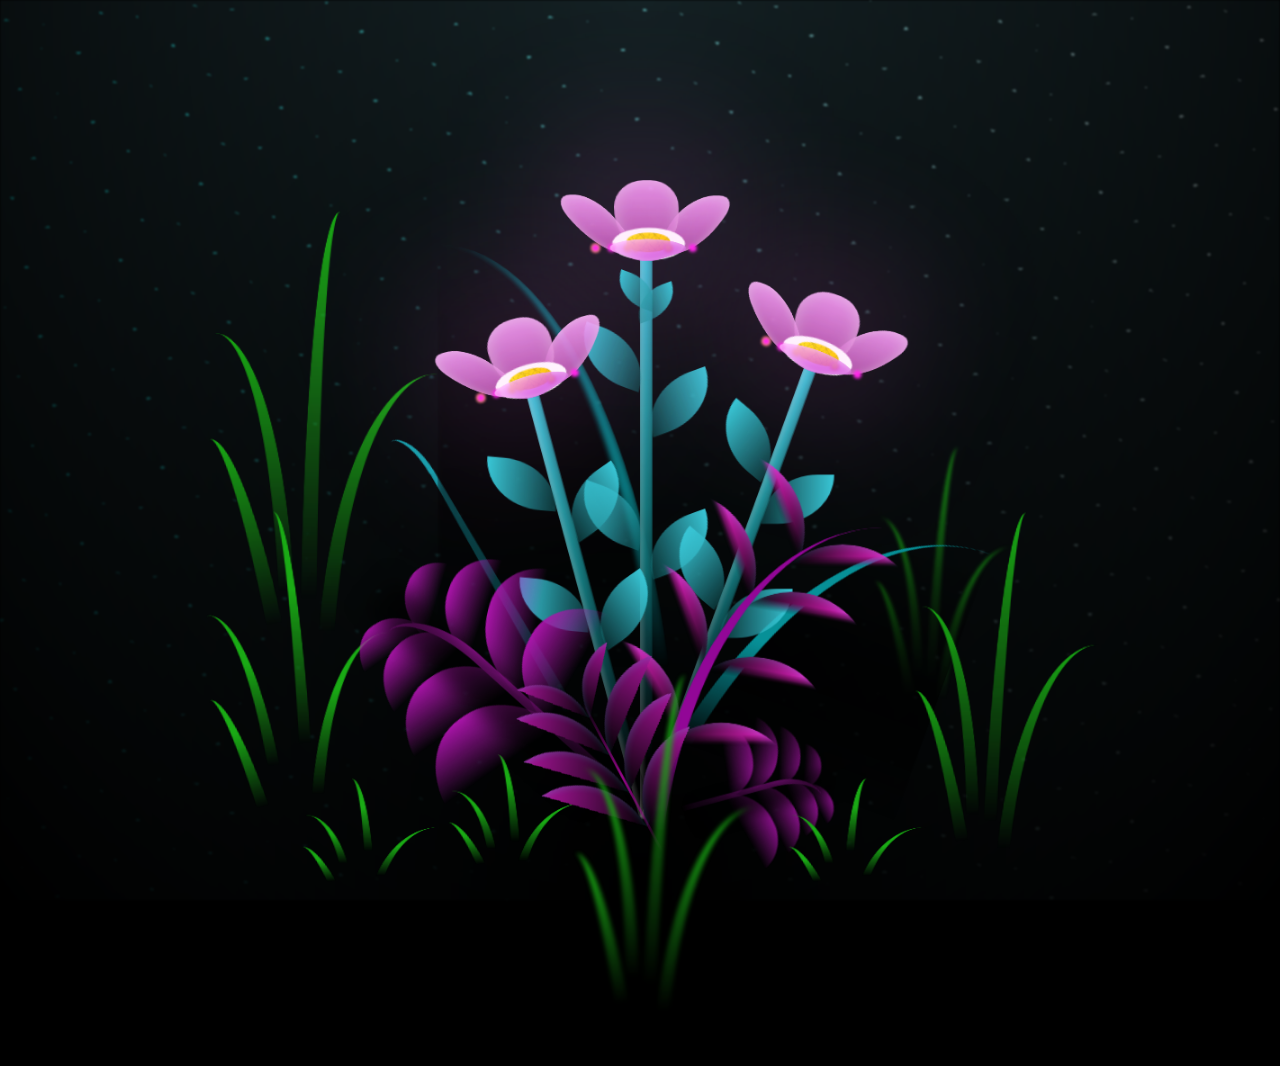
<file: index.html>
<!DOCTYPE html>
<html lang="en">
  <head>
    <meta charset="UTF-8" />
    <meta http-equiv="X-UA-Compatible" content="IE=edge" />
    <meta name="viewport" content="width=device-width, initial-scale=1.0" />
    <link rel="stylesheet" href="style.css" />
    <link rel="icon" href="img/flowers.png" type="image/x-icon" />
    <title>flowers</title>
  </head>
  <body class="container">
    <!-- Pembuat code: https://codepen.io/mdusmanansari/pen/BamepLe -->
    <div class="night"></div>
    <div class="flowers">
      <div class="flower flower--1">
        <div class="flower__leafs flower__leafs--1">
          <div class="flower__leaf flower__leaf--1"></div>
          <div class="flower__leaf flower__leaf--2"></div>
          <div class="flower__leaf flower__leaf--3"></div>
          <div class="flower__leaf flower__leaf--4"></div>
          <div class="flower__white-circle"></div>

          <div class="flower__light flower__light--1"></div>
          <div class="flower__light flower__light--2"></div>
          <div class="flower__light flower__light--3"></div>
          <div class="flower__light flower__light--4"></div>
          <div class="flower__light flower__light--5"></div>
          <div class="flower__light flower__light--6"></div>
          <div class="flower__light flower__light--7"></div>
          <div class="flower__light flower__light--8"></div>
        </div>
        <div class="flower__line">
          <div class="flower__line__leaf flower__line__leaf--1"></div>
          <div class="flower__line__leaf flower__line__leaf--2"></div>
          <div class="flower__line__leaf flower__line__leaf--3"></div>
          <div class="flower__line__leaf flower__line__leaf--4"></div>
          <div class="flower__line__leaf flower__line__leaf--5"></div>
          <div class="flower__line__leaf flower__line__leaf--6"></div>
        </div>
      </div>

      <div class="flower flower--2">
        <div class="flower__leafs flower__leafs--2">
          <div class="flower__leaf flower__leaf--1"></div>
          <div class="flower__leaf flower__leaf--2"></div>
          <div class="flower__leaf flower__leaf--3"></div>
          <div class="flower__leaf flower__leaf--4"></div>
          <div class="flower__white-circle"></div>

          <div class="flower__light flower__light--1"></div>
          <div class="flower__light flower__light--2"></div>
          <div class="flower__light flower__light--3"></div>
          <div class="flower__light flower__light--4"></div>
          <div class="flower__light flower__light--5"></div>
          <div class="flower__light flower__light--6"></div>
          <div class="flower__light flower__light--7"></div>
          <div class="flower__light flower__light--8"></div>
        </div>
        <div class="flower__line">
          <div class="flower__line__leaf flower__line__leaf--1"></div>
          <div class="flower__line__leaf flower__line__leaf--2"></div>
          <div class="flower__line__leaf flower__line__leaf--3"></div>
          <div class="flower__line__leaf flower__line__leaf--4"></div>
        </div>
      </div>

      <div class="flower flower--3">
        <div class="flower__leafs flower__leafs--3">
          <div class="flower__leaf flower__leaf--1"></div>
          <div class="flower__leaf flower__leaf--2"></div>
          <div class="flower__leaf flower__leaf--3"></div>
          <div class="flower__leaf flower__leaf--4"></div>
          <div class="flower__white-circle"></div>

          <div class="flower__light flower__light--1"></div>
          <div class="flower__light flower__light--2"></div>
          <div class="flower__light flower__light--3"></div>
          <div class="flower__light flower__light--4"></div>
          <div class="flower__light flower__light--5"></div>
          <div class="flower__light flower__light--6"></div>
          <div class="flower__light flower__light--7"></div>
          <div class="flower__light flower__light--8"></div>
        </div>
        <div class="flower__line">
          <div class="flower__line__leaf flower__line__leaf--1"></div>
          <div class="flower__line__leaf flower__line__leaf--2"></div>
          <div class="flower__line__leaf flower__line__leaf--3"></div>
          <div class="flower__line__leaf flower__line__leaf--4"></div>
        </div>
      </div>

      <div class="grow-ans" style="--d: 1.2s">
        <div class="flower__g-long">
          <div class="flower__g-long__top"></div>
          <div class="flower__g-long__bottom"></div>
        </div>
      </div>

      <div class="growing-grass">
        <div class="flower__grass flower__grass--1">
          <div class="flower__grass--top"></div>
          <div class="flower__grass--bottom"></div>
          <div class="flower__grass__leaf flower__grass__leaf--1"></div>
          <div class="flower__grass__leaf flower__grass__leaf--2"></div>
          <div class="flower__grass__leaf flower__grass__leaf--3"></div>
          <div class="flower__grass__leaf flower__grass__leaf--4"></div>
          <div class="flower__grass__leaf flower__grass__leaf--5"></div>
          <div class="flower__grass__leaf flower__grass__leaf--6"></div>
          <div class="flower__grass__leaf flower__grass__leaf--7"></div>
          <div class="flower__grass__leaf flower__grass__leaf--8"></div>
          <div class="flower__grass__overlay"></div>
        </div>
      </div>

      <div class="growing-grass">
        <div class="flower__grass flower__grass--2">
          <div class="flower__grass--top"></div>
          <div class="flower__grass--bottom"></div>
          <div class="flower__grass__leaf flower__grass__leaf--1"></div>
          <div class="flower__grass__leaf flower__grass__leaf--2"></div>
          <div class="flower__grass__leaf flower__grass__leaf--3"></div>
          <div class="flower__grass__leaf flower__grass__leaf--4"></div>
          <div class="flower__grass__leaf flower__grass__leaf--5"></div>
          <div class="flower__grass__leaf flower__grass__leaf--6"></div>
          <div class="flower__grass__leaf flower__grass__leaf--7"></div>
          <div class="flower__grass__leaf flower__grass__leaf--8"></div>
          <div class="flower__grass__overlay"></div>
        </div>
      </div>

      <div class="grow-ans" style="--d: 2.4s">
        <div class="flower__g-right flower__g-right--1">
          <div class="leaf"></div>
        </div>
      </div>

      <div class="grow-ans" style="--d: 2.8s">
        <div class="flower__g-right flower__g-right--2">
          <div class="leaf"></div>
        </div>
      </div>

      <div class="grow-ans" style="--d: 2.8s">
        <div class="flower__g-front">
          <div class="flower__g-front__leaf-wrapper flower__g-front__leaf-wrapper--1">
            <div class="flower__g-front__leaf"></div>
          </div>
          <div class="flower__g-front__leaf-wrapper flower__g-front__leaf-wrapper--2">
            <div class="flower__g-front__leaf"></div>
          </div>
          <div class="flower__g-front__leaf-wrapper flower__g-front__leaf-wrapper--3">
            <div class="flower__g-front__leaf"></div>
          </div>
          <div class="flower__g-front__leaf-wrapper flower__g-front__leaf-wrapper--4">
            <div class="flower__g-front__leaf"></div>
          </div>
          <div class="flower__g-front__leaf-wrapper flower__g-front__leaf-wrapper--5">
            <div class="flower__g-front__leaf"></div>
          </div>
          <div class="flower__g-front__leaf-wrapper flower__g-front__leaf-wrapper--6">
            <div class="flower__g-front__leaf"></div>
          </div>
          <div class="flower__g-front__leaf-wrapper flower__g-front__leaf-wrapper--7">
            <div class="flower__g-front__leaf"></div>
          </div>
          <div class="flower__g-front__leaf-wrapper flower__g-front__leaf-wrapper--8">
            <div class="flower__g-front__leaf"></div>
          </div>
          <div class="flower__g-front__line"></div>
        </div>
      </div>

      <div class="grow-ans" style="--d: 3.2s">
        <div class="flower__g-fr">
          <div class="leaf"></div>
          <div class="flower__g-fr__leaf flower__g-fr__leaf--1"></div>
          <div class="flower__g-fr__leaf flower__g-fr__leaf--2"></div>
          <div class="flower__g-fr__leaf flower__g-fr__leaf--3"></div>
          <div class="flower__g-fr__leaf flower__g-fr__leaf--4"></div>
          <div class="flower__g-fr__leaf flower__g-fr__leaf--5"></div>
          <div class="flower__g-fr__leaf flower__g-fr__leaf--6"></div>
          <div class="flower__g-fr__leaf flower__g-fr__leaf--7"></div>
          <div class="flower__g-fr__leaf flower__g-fr__leaf--8"></div>
        </div>
      </div>

      <div class="long-g long-g--0">
        <div class="grow-ans" style="--d: 3s">
          <div class="leaf leaf--0"></div>
        </div>
        <div class="grow-ans" style="--d: 2.2s">
          <div class="leaf leaf--1"></div>
        </div>
        <div class="grow-ans" style="--d: 3.4s">
          <div class="leaf leaf--2"></div>
        </div>
        <div class="grow-ans" style="--d: 3.6s">
          <div class="leaf leaf--3"></div>
        </div>
      </div>

      <div class="long-g long-g--1">
        <div class="grow-ans" style="--d: 3.6s">
          <div class="leaf leaf--0"></div>
        </div>
        <div class="grow-ans" style="--d: 3.8s">
          <div class="leaf leaf--1"></div>
        </div>
        <div class="grow-ans" style="--d: 4s">
          <div class="leaf leaf--2"></div>
        </div>
        <div class="grow-ans" style="--d: 4.2s">
          <div class="leaf leaf--3"></div>
        </div>
      </div>

      <div class="long-g long-g--2">
        <div class="grow-ans" style="--d: 4s">
          <div class="leaf leaf--0"></div>
        </div>
        <div class="grow-ans" style="--d: 4.2s">
          <div class="leaf leaf--1"></div>
        </div>
        <div class="grow-ans" style="--d: 4.4s">
          <div class="leaf leaf--2"></div>
        </div>
        <div class="grow-ans" style="--d: 4.6s">
          <div class="leaf leaf--3"></div>
        </div>
      </div>

      <div class="long-g long-g--3">
        <div class="grow-ans" style="--d: 4s">
          <div class="leaf leaf--0"></div>
        </div>
        <div class="grow-ans" style="--d: 4.2s">
          <div class="leaf leaf--1"></div>
        </div>
        <div class="grow-ans" style="--d: 3s">
          <div class="leaf leaf--2"></div>
        </div>
        <div class="grow-ans" style="--d: 3.6s">
          <div class="leaf leaf--3"></div>
        </div>
      </div>

      <div class="long-g long-g--4">
        <div class="grow-ans" style="--d: 4s">
          <div class="leaf leaf--0"></div>
        </div>
        <div class="grow-ans" style="--d: 4.2s">
          <div class="leaf leaf--1"></div>
        </div>
        <div class="grow-ans" style="--d: 3s">
          <div class="leaf leaf--2"></div>
        </div>
        <div class="grow-ans" style="--d: 3.6s">
          <div class="leaf leaf--3"></div>
        </div>
      </div>

      <div class="long-g long-g--5">
        <div class="grow-ans" style="--d: 4s">
          <div class="leaf leaf--0"></div>
        </div>
        <div class="grow-ans" style="--d: 4.2s">
          <div class="leaf leaf--1"></div>
        </div>
        <div class="grow-ans" style="--d: 3s">
          <div class="leaf leaf--2"></div>
        </div>
        <div class="grow-ans" style="--d: 3.6s">
          <div class="leaf leaf--3"></div>
        </div>
      </div>

      <div class="long-g long-g--6">
        <div class="grow-ans" style="--d: 4.2s">
          <div class="leaf leaf--0"></div>
        </div>
        <div class="grow-ans" style="--d: 4.4s">
          <div class="leaf leaf--1"></div>
        </div>
        <div class="grow-ans" style="--d: 4.6s">
          <div class="leaf leaf--2"></div>
        </div>
        <div class="grow-ans" style="--d: 4.8s">
          <div class="leaf leaf--3"></div>
        </div>
      </div>

      <div class="long-g long-g--7">
        <div class="grow-ans" style="--d: 3s">
          <div class="leaf leaf--0"></div>
        </div>
        <div class="grow-ans" style="--d: 3.2s">
          <div class="leaf leaf--1"></div>
        </div>
        <div class="grow-ans" style="--d: 3.5s">
          <div class="leaf leaf--2"></div>
        </div>
        <div class="grow-ans" style="--d: 3.6s">
          <div class="leaf leaf--3"></div>
        </div>
      </div>
    </div>
    <script src="script.js"></script>
  </body>
</html>
</file>
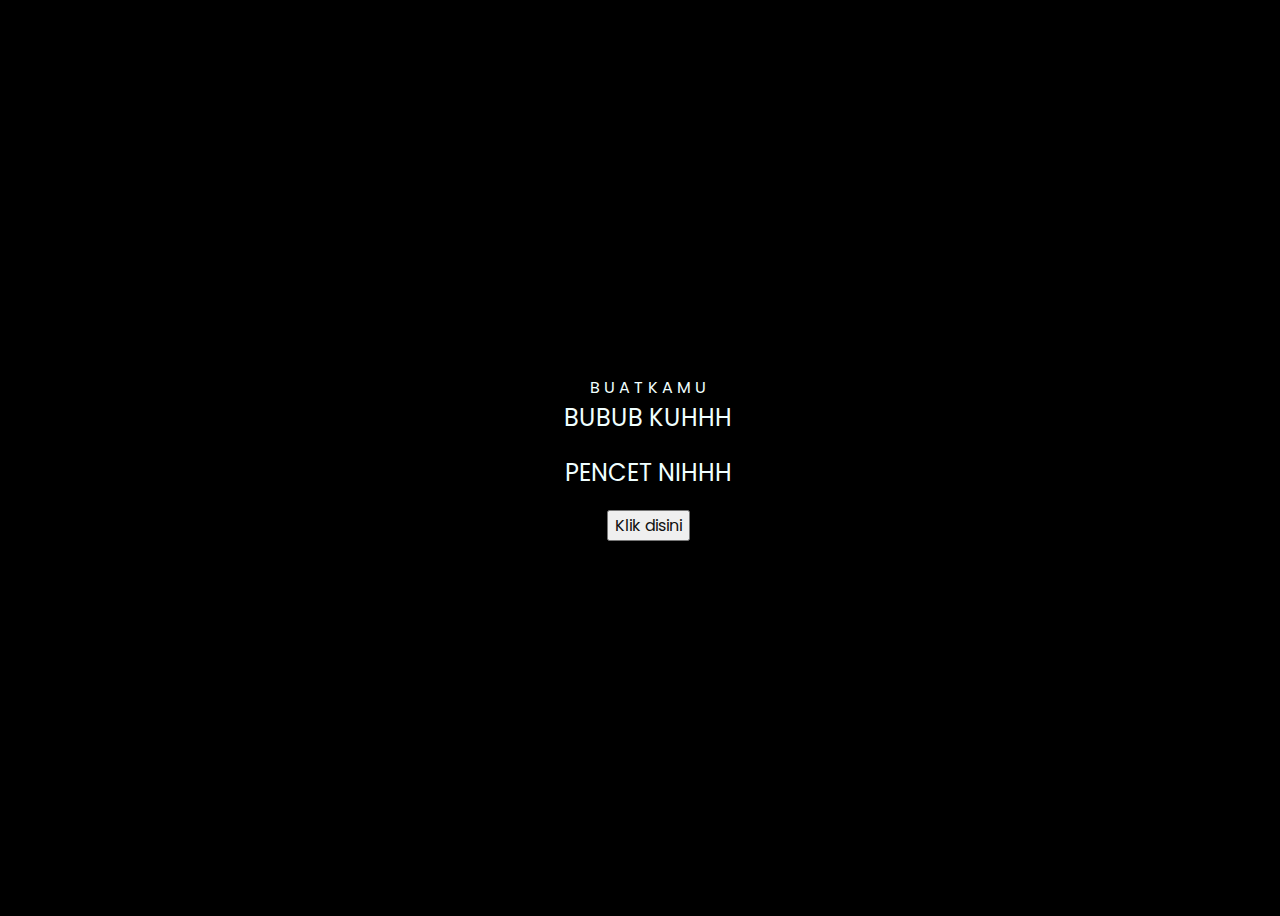
<file: awal.html>
<!DOCTYPE html>
<html lang="en">
  <head>
    <meta charset="UTF-8" />
    <meta http-equiv="X-UA-Compatible" content="IE=edge" />
    <meta name="viewport" content="width=device-width, initial-scale=1.0" />
    <link rel="stylesheet" href="dua.css" />
    <link rel="icon" href="img/flowers.png" type="image/x-icon" />
    <title>Flowers</title>
  </head>
  <body>
    <div class="greetings">
      <!-- silahkan menambah kata sesuai keinginan dengan <span>text...</span -->
      <span>B</span>
      <span>U</span>
      <span>A</span>
      <span>T</span>
      <span>K</span>
      <span>A</span>
      <span>M</span>
      <span>U</span>
    </div>
    <div class="description">
      <span>BUBUB KUHHH</span>
    </div>
    <div class="description">
      <span>PENCET NIHHH</span>
    </div>
    <div class="button">
      <button>
        <a href="index.html">Klik disini</a>
      </button>
    </div>
  </body>
</html>
</file>
<file: style.css>
*,
*::after,
*::before {
  padding: 0;
  margin: 0;
  box-sizing: border-box;
}

:root {
  --dark-color: #000;
}

body {
  display: flex;
  align-items: flex-end;
  justify-content: center;
  min-height: 100vh;
  background-color: var(--dark-color);
  overflow: hidden;
  perspective: 1000px;
}

.night {
  position: fixed;
  left: 50%;
  top: 0;
  transform: translateX(-50%);
  width: 100%;
  height: 100%;
  filter: blur(0.1vmin);
  background-image: radial-gradient(ellipse at top, transparent 0%, var(--dark-color)), radial-gradient(ellipse at bottom, var(--dark-color), rgba(145, 233, 255, 0.2)),
    repeating-linear-gradient(220deg, rgb(0, 0, 0) 0px, rgb(0, 0, 0) 19px, transparent 19px, transparent 22px), repeating-linear-gradient(189deg, rgb(0, 0, 0) 0px, rgb(0, 0, 0) 19px, transparent 19px, transparent 22px),
    repeating-linear-gradient(148deg, rgb(0, 0, 0) 0px, rgb(0, 0, 0) 19px, transparent 19px, transparent 22px), linear-gradient(90deg, rgb(0, 255, 250), rgb(240, 240, 240));
}

.flowers {
  position: relative;
  transform: scale(0.9);
}

.flower {
  position: absolute;
  bottom: 10vmin;
  transform-origin: bottom center;
  z-index: 10;
  --fl-speed: 0.8s;
}
.flower--1 {
  -webkit-animation: moving-flower-1 4s linear infinite;
  animation: moving-flower-1 4s linear infinite;
}
.flower--1 .flower__line {
  height: 70vmin;
  -webkit-animation-delay: 0.3s;
  animation-delay: 0.3s;
}
.flower--1 .flower__line__leaf--1 {
  -webkit-animation: blooming-leaf-right var(--fl-speed) 1.6s backwards;
  animation: blooming-leaf-right var(--fl-speed) 1.6s backwards;
}
.flower--1 .flower__line__leaf--2 {
  -webkit-animation: blooming-leaf-right var(--fl-speed) 1.4s backwards;
  animation: blooming-leaf-right var(--fl-speed) 1.4s backwards;
}
.flower--1 .flower__line__leaf--3 {
  -webkit-animation: blooming-leaf-left var(--fl-speed) 1.2s backwards;
  animation: blooming-leaf-left var(--fl-speed) 1.2s backwards;
}
.flower--1 .flower__line__leaf--4 {
  -webkit-animation: blooming-leaf-left var(--fl-speed) 1s backwards;
  animation: blooming-leaf-left var(--fl-speed) 1s backwards;
}
.flower--1 .flower__line__leaf--5 {
  -webkit-animation: blooming-leaf-right var(--fl-speed) 1.8s backwards;
  animation: blooming-leaf-right var(--fl-speed) 1.8s backwards;
}
.flower--1 .flower__line__leaf--6 {
  -webkit-animation: blooming-leaf-left var(--fl-speed) 2s backwards;
  animation: blooming-leaf-left var(--fl-speed) 2s backwards;
}
.flower--2 {
  left: 50%;
  transform: rotate(20deg);
  -webkit-animation: moving-flower-2 4s linear infinite;
  animation: moving-flower-2 4s linear infinite;
}
.flower--2 .flower__line {
  height: 60vmin;
  -webkit-animation-delay: 0.6s;
  animation-delay: 0.6s;
}
.flower--2 .flower__line__leaf--1 {
  -webkit-animation: blooming-leaf-right var(--fl-speed) 1.9s backwards;
  animation: blooming-leaf-right var(--fl-speed) 1.9s backwards;
}
.flower--2 .flower__line__leaf--2 {
  -webkit-animation: blooming-leaf-right var(--fl-speed) 1.7s backwards;
  animation: blooming-leaf-right var(--fl-speed) 1.7s backwards;
}
.flower--2 .flower__line__leaf--3 {
  -webkit-animation: blooming-leaf-left var(--fl-speed) 1.5s backwards;
  animation: blooming-leaf-left var(--fl-speed) 1.5s backwards;
}
.flower--2 .flower__line__leaf--4 {
  -webkit-animation: blooming-leaf-left var(--fl-speed) 1.3s backwards;
  animation: blooming-leaf-left var(--fl-speed) 1.3s backwards;
}
.flower--3 {
  left: 50%;
  transform: rotate(-15deg);
  -webkit-animation: moving-flower-3 4s linear infinite;
  animation: moving-flower-3 4s linear infinite;
}
.flower--3 .flower__line {
  -webkit-animation-delay: 0.9s;
  animation-delay: 0.9s;
}
.flower--3 .flower__line__leaf--1 {
  -webkit-animation: blooming-leaf-right var(--fl-speed) 2.5s backwards;
  animation: blooming-leaf-right var(--fl-speed) 2.5s backwards;
}
.flower--3 .flower__line__leaf--2 {
  -webkit-animation: blooming-leaf-right var(--fl-speed) 2.3s backwards;
  animation: blooming-leaf-right var(--fl-speed) 2.3s backwards;
}
.flower--3 .flower__line__leaf--3 {
  -webkit-animation: blooming-leaf-left var(--fl-speed) 2.1s backwards;
  animation: blooming-leaf-left var(--fl-speed) 2.1s backwards;
}
.flower--3 .flower__line__leaf--4 {
  -webkit-animation: blooming-leaf-left var(--fl-speed) 1.9s backwards;
  animation: blooming-leaf-left var(--fl-speed) 1.9s backwards;
}
.flower__leafs {
  position: relative;
  -webkit-animation: blooming-flower 2s backwards;
  animation: blooming-flower 2s backwards;
}
.flower__leafs--1 {
  -webkit-animation-delay: 1.1s;
  animation-delay: 1.1s;
}
.flower__leafs--2 {
  -webkit-animation-delay: 1.4s;
  animation-delay: 1.4s;
}
.flower__leafs--3 {
  -webkit-animation-delay: 1.7s;
  animation-delay: 1.7s;
}
.flower__leafs::after {
  content: '';
  position: absolute;
  left: 0;
  top: 0;
  transform: translate(-50%, -100%);
  width: 8vmin;
  height: 8vmin;
  background-color: #ff6bee;
  filter: blur(10vmin);
}
.flower__leaf {
  position: absolute;
  bottom: 0;
  left: 50%;
  width: 8vmin;
  height: 11vmin;
  border-radius: 51% 49% 47% 53%/44% 45% 55% 69%;
  background-color: #ffa7f3;
  background-image: linear-gradient(to top, #b854ae, #ffa7ff);
  transform-origin: bottom center;
  opacity: 0.9;
  box-shadow: inset 0 0 2vmin rgba(255, 255, 255, 0.5);
}
.flower__leaf--1 {
  transform: translate(-10%, 1%) rotateY(40deg) rotateX(-50deg);
}
.flower__leaf--2 {
  transform: translate(-50%, -4%) rotateX(40deg);
}
.flower__leaf--3 {
  transform: translate(-90%, 0%) rotateY(45deg) rotateX(50deg);
}
.flower__leaf--4 {
  width: 8vmin;
  height: 8vmin;
  transform-origin: bottom left;
  border-radius: 4vmin 10vmin 4vmin 4vmin;
  transform: translate(0%, 18%) rotateX(70deg) rotate(-43deg);
  background-image: linear-gradient(to top, #cb39d6, #ffa7fc);
  z-index: 1;
  opacity: 0.8;
}
.flower__white-circle {
  position: absolute;
  left: -3.5vmin;
  top: -3vmin;
  width: 9vmin;
  height: 4vmin;
  border-radius: 50%;
  background-color: #fff;
}
.flower__white-circle::after {
  content: '';
  position: absolute;
  left: 50%;
  top: 45%;
  transform: translate(-50%, -50%);
  width: 60%;
  height: 60%;
  border-radius: inherit;
  background-image: repeating-linear-gradient(135deg, rgba(0, 0, 0, 0.03) 0px, rgba(0, 0, 0, 0.03) 1px, transparent 1px, transparent 12px),
    repeating-linear-gradient(45deg, rgba(0, 0, 0, 0.03) 0px, rgba(0, 0, 0, 0.03) 1px, transparent 1px, transparent 12px),
    repeating-linear-gradient(67.5deg, rgba(0, 0, 0, 0.03) 0px, rgba(0, 0, 0, 0.03) 1px, transparent 1px, transparent 12px),
    repeating-linear-gradient(135deg, rgba(0, 0, 0, 0.03) 0px, rgba(0, 0, 0, 0.03) 1px, transparent 1px, transparent 12px),
    repeating-linear-gradient(45deg, rgba(0, 0, 0, 0.03) 0px, rgba(0, 0, 0, 0.03) 1px, transparent 1px, transparent 12px),
    repeating-linear-gradient(112.5deg, rgba(0, 0, 0, 0.03) 0px, rgba(0, 0, 0, 0.03) 1px, transparent 1px, transparent 12px),
    repeating-linear-gradient(112.5deg, rgba(0, 0, 0, 0.03) 0px, rgba(0, 0, 0, 0.03) 1px, transparent 1px, transparent 12px),
    repeating-linear-gradient(45deg, rgba(0, 0, 0, 0.03) 0px, rgba(0, 0, 0, 0.03) 1px, transparent 1px, transparent 12px),
    repeating-linear-gradient(22.5deg, rgba(0, 0, 0, 0.03) 0px, rgba(0, 0, 0, 0.03) 1px, transparent 1px, transparent 12px),
    repeating-linear-gradient(45deg, rgba(0, 0, 0, 0.03) 0px, rgba(0, 0, 0, 0.03) 1px, transparent 1px, transparent 12px),
    repeating-linear-gradient(22.5deg, rgba(0, 0, 0, 0.03) 0px, rgba(0, 0, 0, 0.03) 1px, transparent 1px, transparent 12px),
    repeating-linear-gradient(135deg, rgba(0, 0, 0, 0.03) 0px, rgba(0, 0, 0, 0.03) 1px, transparent 1px, transparent 12px),
    repeating-linear-gradient(157.5deg, rgba(0, 0, 0, 0.03) 0px, rgba(0, 0, 0, 0.03) 1px, transparent 1px, transparent 12px),
    repeating-linear-gradient(67.5deg, rgba(0, 0, 0, 0.03) 0px, rgba(0, 0, 0, 0.03) 1px, transparent 1px, transparent 12px),
    repeating-linear-gradient(67.5deg, rgba(0, 0, 0, 0.03) 0px, rgba(0, 0, 0, 0.03) 1px, transparent 1px, transparent 12px), linear-gradient(90deg, rgb(255, 235, 18), rgb(255, 206, 0));
}
.flower__line {
  height: 55vmin;
  width: 1.5vmin;
  background-image: linear-gradient(to left, rgba(0, 0, 0, 0.2), transparent, rgba(255, 255, 255, 0.2)), linear-gradient(to top, transparent 10%, #14757a, #39c6d6);
  box-shadow: inset 0 0 2px rgba(0, 0, 0, 0.5);
  -webkit-animation: grow-flower-tree 4s backwards;
  animation: grow-flower-tree 4s backwards;
}
.flower__line__leaf {
  --w: 7vmin;
  --h: calc(var(--w) + 2vmin);
  position: absolute;
  top: 20%;
  left: 90%;
  width: var(--w);
  height: var(--h);
  border-top-right-radius: var(--h);
  border-bottom-left-radius: var(--h);
  background-image: linear-gradient(to top, rgba(20, 117, 122, 0.4), #39c6d6);
}
.flower__line__leaf--1 {
  transform: rotate(70deg) rotateY(30deg);
}
.flower__line__leaf--2 {
  top: 45%;
  transform: rotate(70deg) rotateY(30deg);
}
.flower__line__leaf--3,
.flower__line__leaf--4,
.flower__line__leaf--6 {
  border-top-right-radius: 0;
  border-bottom-left-radius: 0;
  border-top-left-radius: var(--h);
  border-bottom-right-radius: var(--h);
  left: -460%;
  top: 12%;
  transform: rotate(-70deg) rotateY(30deg);
}
.flower__line__leaf--4 {
  top: 40%;
}
.flower__line__leaf--5 {
  top: 0;
  transform-origin: left;
  transform: rotate(70deg) rotateY(30deg) scale(0.6);
}
.flower__line__leaf--6 {
  top: -2%;
  left: -450%;
  transform-origin: right;
  transform: rotate(-70deg) rotateY(30deg) scale(0.6);
}
.flower__light {
  position: absolute;
  bottom: 0vmin;
  width: 1vmin;
  height: 1vmin;
  background-color: rgb(255, 251, 0);
  border-radius: 50%;
  filter: blur(0.2vmin);
  -webkit-animation: light-ans 4s linear infinite backwards;
  animation: light-ans 4s linear infinite backwards;
}
.flower__light:nth-child(odd) {
  background-color: #ff23e9;
}
.flower__light--1 {
  left: -2vmin;
  -webkit-animation-delay: 1s;
  animation-delay: 1s;
}
.flower__light--2 {
  left: 3vmin;
  -webkit-animation-delay: 0.5s;
  animation-delay: 0.5s;
}
.flower__light--3 {
  left: -6vmin;
  -webkit-animation-delay: 0.3s;
  animation-delay: 0.3s;
}
.flower__light--4 {
  left: 6vmin;
  -webkit-animation-delay: 0.9s;
  animation-delay: 0.9s;
}
.flower__light--5 {
  left: -1vmin;
  -webkit-animation-delay: 1.5s;
  animation-delay: 1.5s;
}
.flower__light--6 {
  left: -4vmin;
  -webkit-animation-delay: 3s;
  animation-delay: 3s;
}
.flower__light--7 {
  left: 3vmin;
  -webkit-animation-delay: 2s;
  animation-delay: 2s;
}
.flower__light--8 {
  left: -6vmin;
  -webkit-animation-delay: 3.5s;
  animation-delay: 3.5s;
}
.flower__grass {
  --c: #aa15aa;
  --line-w: 1.5vmin;
  position: absolute;
  bottom: 12vmin;
  left: -7vmin;
  display: flex;
  flex-direction: column;
  align-items: flex-end;
  z-index: 20;
  transform-origin: bottom center;
  transform: rotate(-48deg) rotateY(40deg);
}
.flower__grass--1 {
  -webkit-animation: moving-grass 2s linear infinite;
  animation: moving-grass 2s linear infinite;
}
.flower__grass--2 {
  left: 2vmin;
  bottom: 10vmin;
  transform: scale(0.5) rotate(75deg) rotateX(10deg) rotateY(-200deg);
  opacity: 0.8;
  z-index: 0;
  -webkit-animation: moving-grass--2 1.5s linear infinite;
  animation: moving-grass--2 1.5s linear infinite;
}
.flower__grass--top {
  width: 7vmin;
  height: 10vmin;
  border-top-right-radius: 100%;
  border-right: var(--line-w) solid var(--c);
  transform-origin: bottom center;
  transform: rotate(-2deg);
}
.flower__grass--bottom {
  margin-top: -2px;
  width: var(--line-w);
  height: 25vmin;
  background-image: linear-gradient(to top, transparent, var(--c));
}
.flower__grass__leaf {
  --size: 10vmin;
  position: absolute;
  width: calc(var(--size) * 2.1);
  height: var(--size);
  border-top-left-radius: var(--size);
  border-top-right-radius: var(--size);
  background-image: linear-gradient(to top, transparent, transparent 30%, var(--c));
  z-index: 100;
}
.flower__grass__leaf--1 {
  top: -6%;
  left: 30%;
  --size: 6vmin;
  transform: rotate(-20deg);
  -webkit-animation: growing-grass-ans--1 2s 2.6s backwards;
  animation: growing-grass-ans--1 2s 2.6s backwards;
}
@-webkit-keyframes growing-grass-ans--1 {
  0% {
    transform-origin: bottom left;
    transform: rotate(-20deg) scale(0);
  }
}
@keyframes growing-grass-ans--1 {
  0% {
    transform-origin: bottom left;
    transform: rotate(-20deg) scale(0);
  }
}
.flower__grass__leaf--2 {
  top: -5%;
  left: -110%;
  --size: 6vmin;
  transform: rotate(10deg);
  -webkit-animation: growing-grass-ans--2 2s 2.4s linear backwards;
  animation: growing-grass-ans--2 2s 2.4s linear backwards;
}
@-webkit-keyframes growing-grass-ans--2 {
  0% {
    transform-origin: bottom right;
    transform: rotate(10deg) scale(0);
  }
}
@keyframes growing-grass-ans--2 {
  0% {
    transform-origin: bottom right;
    transform: rotate(10deg) scale(0);
  }
}
.flower__grass__leaf--3 {
  top: 5%;
  left: 60%;
  --size: 8vmin;
  transform: rotate(-18deg) rotateX(-20deg);
  -webkit-animation: growing-grass-ans--3 2s 2.2s linear backwards;
  animation: growing-grass-ans--3 2s 2.2s linear backwards;
}
@-webkit-keyframes growing-grass-ans--3 {
  0% {
    transform-origin: bottom left;
    transform: rotate(-18deg) rotateX(-20deg) scale(0);
  }
}
@keyframes growing-grass-ans--3 {
  0% {
    transform-origin: bottom left;
    transform: rotate(-18deg) rotateX(-20deg) scale(0);
  }
}
.flower__grass__leaf--4 {
  top: 6%;
  left: -135%;
  --size: 8vmin;
  transform: rotate(2deg);
  -webkit-animation: growing-grass-ans--4 2s 2s linear backwards;
  animation: growing-grass-ans--4 2s 2s linear backwards;
}
@-webkit-keyframes growing-grass-ans--4 {
  0% {
    transform-origin: bottom right;
    transform: rotate(2deg) scale(0);
  }
}
@keyframes growing-grass-ans--4 {
  0% {
    transform-origin: bottom right;
    transform: rotate(2deg) scale(0);
  }
}
.flower__grass__leaf--5 {
  top: 20%;
  left: 60%;
  --size: 10vmin;
  transform: rotate(-24deg) rotateX(-20deg);
  -webkit-animation: growing-grass-ans--5 2s 1.8s linear backwards;
  animation: growing-grass-ans--5 2s 1.8s linear backwards;
}
@-webkit-keyframes growing-grass-ans--5 {
  0% {
    transform-origin: bottom left;
    transform: rotate(-24deg) rotateX(-20deg) scale(0);
  }
}
@keyframes growing-grass-ans--5 {
  0% {
    transform-origin: bottom left;
    transform: rotate(-24deg) rotateX(-20deg) scale(0);
  }
}
.flower__grass__leaf--6 {
  top: 22%;
  left: -180%;
  --size: 10vmin;
  transform: rotate(10deg);
  -webkit-animation: growing-grass-ans--6 2s 1.6s linear backwards;
  animation: growing-grass-ans--6 2s 1.6s linear backwards;
}
@-webkit-keyframes growing-grass-ans--6 {
  0% {
    transform-origin: bottom right;
    transform: rotate(10deg) scale(0);
  }
}
@keyframes growing-grass-ans--6 {
  0% {
    transform-origin: bottom right;
    transform: rotate(10deg) scale(0);
  }
}
.flower__grass__leaf--7 {
  top: 39%;
  left: 70%;
  --size: 10vmin;
  transform: rotate(-10deg);
  -webkit-animation: growing-grass-ans--7 2s 1.4s linear backwards;
  animation: growing-grass-ans--7 2s 1.4s linear backwards;
}
@-webkit-keyframes growing-grass-ans--7 {
  0% {
    transform-origin: bottom left;
    transform: rotate(-10deg) scale(0);
  }
}
@keyframes growing-grass-ans--7 {
  0% {
    transform-origin: bottom left;
    transform: rotate(-10deg) scale(0);
  }
}
.flower__grass__leaf--8 {
  top: 40%;
  left: -215%;
  --size: 11vmin;
  transform: rotate(10deg);
  -webkit-animation: growing-grass-ans--8 2s 1.2s linear backwards;
  animation: growing-grass-ans--8 2s 1.2s linear backwards;
}
@-webkit-keyframes growing-grass-ans--8 {
  0% {
    transform-origin: bottom right;
    transform: rotate(10deg) scale(0);
  }
}
@keyframes growing-grass-ans--8 {
  0% {
    transform-origin: bottom right;
    transform: rotate(10deg) scale(0);
  }
}
.flower__grass__overlay {
  position: absolute;
  top: -10%;
  right: 0%;
  width: 100%;
  height: 100%;
  background-color: rgba(0, 0, 0, 0.6);
  filter: blur(1.5vmin);
  z-index: 100;
}
.flower__g-long {
  --w: 2vmin;
  --h: 6vmin;
  --c: #159faa;
  position: absolute;
  bottom: 10vmin;
  left: -3vmin;
  transform-origin: bottom center;
  transform: rotate(-30deg) rotateY(-20deg);
  display: flex;
  flex-direction: column;
  align-items: flex-end;
  -webkit-animation: flower-g-long-ans 3s linear infinite;
  animation: flower-g-long-ans 3s linear infinite;
}
@-webkit-keyframes flower-g-long-ans {
  0%,
  100% {
    transform: rotate(-30deg) rotateY(-20deg);
  }
  50% {
    transform: rotate(-32deg) rotateY(-20deg);
  }
}
@keyframes flower-g-long-ans {
  0%,
  100% {
    transform: rotate(-30deg) rotateY(-20deg);
  }
  50% {
    transform: rotate(-32deg) rotateY(-20deg);
  }
}
.flower__g-long__top {
  top: calc(var(--h) * -1);
  width: calc(var(--w) + 1vmin);
  height: var(--h);
  border-top-right-radius: 100%;
  border-right: 0.7vmin solid var(--c);
  transform: translate(-0.7vmin, 1vmin);
}
.flower__g-long__bottom {
  width: var(--w);
  height: 50vmin;
  transform-origin: bottom center;
  background-image: linear-gradient(to top, transparent 30%, var(--c));
  box-shadow: inset 0 0 2px rgba(0, 0, 0, 0.5);
  -webkit-clip-path: polygon(35% 0, 65% 1%, 100% 100%, 0% 100%);
  clip-path: polygon(35% 0, 65% 1%, 100% 100%, 0% 100%);
}
.flower__g-right {
  position: absolute;
  bottom: 6vmin;
  left: -2vmin;
  transform-origin: bottom left;
  transform: rotate(20deg);
}
.flower__g-right .leaf {
  width: 30vmin;
  height: 50vmin;
  border-top-left-radius: 100%;
  border-left: 2vmin solid #079097;
  background-image: linear-gradient(to bottom, transparent, var(--dark-color) 60%);
  -webkit-mask-image: linear-gradient(to top, transparent 30%, #079097 60%);
}
.flower__g-right--1 {
  -webkit-animation: flower-g-right-ans 2.5s linear infinite;
  animation: flower-g-right-ans 2.5s linear infinite;
}
.flower__g-right--2 {
  left: 5vmin;
  transform: rotateY(-180deg);
  -webkit-animation: flower-g-right-ans--2 3s linear infinite;
  animation: flower-g-right-ans--2 3s linear infinite;
}
.flower__g-right--2 .leaf {
  height: 75vmin;
  filter: blur(0.3vmin);
  opacity: 0.8;
}
@-webkit-keyframes flower-g-right-ans {
  0%,
  100% {
    transform: rotate(20deg);
  }
  50% {
    transform: rotate(24deg) rotateX(-20deg);
  }
}
@keyframes flower-g-right-ans {
  0%,
  100% {
    transform: rotate(20deg);
  }
  50% {
    transform: rotate(24deg) rotateX(-20deg);
  }
}
@-webkit-keyframes flower-g-right-ans--2 {
  0%,
  100% {
    transform: rotateY(-180deg) rotate(0deg) rotateX(-20deg);
  }
  50% {
    transform: rotateY(-180deg) rotate(6deg) rotateX(-20deg);
  }
}
@keyframes flower-g-right-ans--2 {
  0%,
  100% {
    transform: rotateY(-180deg) rotate(0deg) rotateX(-20deg);
  }
  50% {
    transform: rotateY(-180deg) rotate(6deg) rotateX(-20deg);
  }
}
.flower__g-front {
  position: absolute;
  bottom: 6vmin;
  left: 2.5vmin;
  z-index: 100;
  transform-origin: bottom center;
  transform: rotate(-28deg) rotateY(30deg) scale(1.04);
  -webkit-animation: flower__g-front-ans 2s linear infinite;
  animation: flower__g-front-ans 2s linear infinite;
}
@-webkit-keyframes flower__g-front-ans {
  0%,
  100% {
    transform: rotate(-28deg) rotateY(30deg) scale(1.04);
  }
  50% {
    transform: rotate(-35deg) rotateY(40deg) scale(1.04);
  }
}
@keyframes flower__g-front-ans {
  0%,
  100% {
    transform: rotate(-28deg) rotateY(30deg) scale(1.04);
  }
  50% {
    transform: rotate(-35deg) rotateY(40deg) scale(1.04);
  }
}
.flower__g-front__line {
  width: 0.3vmin;
  height: 20vmin;
  background-image: linear-gradient(to top, transparent, #97078b, transparent 100%);
  position: relative;
}
.flower__g-front__leaf-wrapper {
  position: absolute;
  top: 0;
  left: 0;
  transform-origin: bottom left;
  transform: rotate(10deg);
}
.flower__g-front__leaf-wrapper:nth-child(even) {
  left: 0vmin;
  transform: rotateY(-180deg) rotate(5deg);
  -webkit-animation: flower__g-front__leaf-left-ans 1s ease-in backwards;
  animation: flower__g-front__leaf-left-ans 1s ease-in backwards;
}
.flower__g-front__leaf-wrapper:nth-child(odd) {
  -webkit-animation: flower__g-front__leaf-ans 1s ease-in backwards;
  animation: flower__g-front__leaf-ans 1s ease-in backwards;
}
.flower__g-front__leaf-wrapper--1 {
  top: -8vmin;
  transform: scale(0.7);
  -webkit-animation: flower__g-front__leaf-ans 1s 5.5s ease-in backwards !important;
  animation: flower__g-front__leaf-ans 1s 5.5s ease-in backwards !important;
}
.flower__g-front__leaf-wrapper--2 {
  top: -8vmin;
  transform: rotateY(-180deg) scale(0.7) !important;
  -webkit-animation: flower__g-front__leaf-left-ans-2 1s 4.6s ease-in backwards !important;
  animation: flower__g-front__leaf-left-ans-2 1s 4.6s ease-in backwards !important;
}
.flower__g-front__leaf-wrapper--3 {
  top: -3vmin;
  -webkit-animation: flower__g-front__leaf-ans 1s 4.6s ease-in backwards;
  animation: flower__g-front__leaf-ans 1s 4.6s ease-in backwards;
}
.flower__g-front__leaf-wrapper--4 {
  top: -3vmin;
  transform: rotateY(-180deg) scale(0.9) !important;
  -webkit-animation: flower__g-front__leaf-left-ans-2 1s 4.6s ease-in backwards !important;
  animation: flower__g-front__leaf-left-ans-2 1s 4.6s ease-in backwards !important;
}
@-webkit-keyframes flower__g-front__leaf-left-ans-2 {
  0% {
    transform: rotateY(-180deg) scale(0);
  }
}
@keyframes flower__g-front__leaf-left-ans-2 {
  0% {
    transform: rotateY(-180deg) scale(0);
  }
}
.flower__g-front__leaf-wrapper--5,
.flower__g-front__leaf-wrapper--6 {
  top: 2vmin;
}
.flower__g-front__leaf-wrapper--7,
.flower__g-front__leaf-wrapper--8 {
  top: 6.5vmin;
}
.flower__g-front__leaf-wrapper--2 {
  -webkit-animation-delay: 5.2s !important;
  animation-delay: 5.2s !important;
}
.flower__g-front__leaf-wrapper--3 {
  -webkit-animation-delay: 4.9s !important;
  animation-delay: 4.9s !important;
}
.flower__g-front__leaf-wrapper--5 {
  -webkit-animation-delay: 4.3s !important;
  animation-delay: 4.3s !important;
}
.flower__g-front__leaf-wrapper--6 {
  -webkit-animation-delay: 4.1s !important;
  animation-delay: 4.1s !important;
}
.flower__g-front__leaf-wrapper--7 {
  -webkit-animation-delay: 3.8s !important;
  animation-delay: 3.8s !important;
}
.flower__g-front__leaf-wrapper--8 {
  -webkit-animation-delay: 3.5s !important;
  animation-delay: 3.5s !important;
}
@-webkit-keyframes flower__g-front__leaf-ans {
  0% {
    transform: rotate(10deg) scale(0);
  }
}
@keyframes flower__g-front__leaf-ans {
  0% {
    transform: rotate(10deg) scale(0);
  }
}
@-webkit-keyframes flower__g-front__leaf-left-ans {
  0% {
    transform: rotateY(-180deg) rotate(5deg) scale(0);
  }
}
@keyframes flower__g-front__leaf-left-ans {
  0% {
    transform: rotateY(-180deg) rotate(5deg) scale(0);
  }
}
.flower__g-front__leaf {
  width: 10vmin;
  height: 10vmin;
  border-radius: 100% 0% 0% 100%/100% 100% 0% 0%;
  box-shadow: inset 0 2px 1vmin hsla(184deg, 97%, 58%, 0.2);
  background-image: linear-gradient(to bottom left, transparent, var(--dark-color)), linear-gradient(to bottom right, #aa159b 50%, transparent 50%, transparent);
  -webkit-mask-image: linear-gradient(to bottom right, #aa1596 50%, transparent 50%, transparent);
  mask-image: linear-gradient(to bottom right, #aa15a8 50%, transparent 50%, transparent);
}
.flower__g-fr {
  position: absolute;
  bottom: -4vmin;
  left: vmin;
  transform-origin: bottom left;
  z-index: 10;
  -webkit-animation: flower__g-fr-ans 2s linear infinite;
  animation: flower__g-fr-ans 2s linear infinite;
}
@-webkit-keyframes flower__g-fr-ans {
  0%,
  100% {
    transform: rotate(2deg);
  }
  50% {
    transform: rotate(4deg);
  }
}
@keyframes flower__g-fr-ans {
  0%,
  100% {
    transform: rotate(2deg);
  }
  50% {
    transform: rotate(4deg);
  }
}
.flower__g-fr .leaf {
  width: 30vmin;
  height: 50vmin;
  border-top-left-radius: 100%;
  border-left: 2vmin solid #920797;
  -webkit-mask-image: linear-gradient(to top, transparent 25%, #97077d 50%);
  position: relative;
  z-index: 1;
}
.flower__g-fr__leaf {
  position: absolute;
  top: 0;
  left: 0;
  width: 10vmin;
  height: 10vmin;
  border-radius: 100% 0% 0% 100%/100% 100% 0% 0%;
  box-shadow: inset 0 2px 1vmin hsla(184deg, 97%, 58%, 0.2);
  background-image: linear-gradient(to bottom left, transparent, var(--dark-color) 98%), linear-gradient(to bottom right, #ff23d7 45%, transparent 50%, transparent);
  -webkit-mask-image: linear-gradient(135deg, #aa1599 40%, transparent 50%, transparent);
}
.flower__g-fr__leaf--1 {
  left: 20vmin;
  transform: rotate(45deg);
  -webkit-animation: flower__g-fr-leaft-ans-1 0.5s 5.2s linear backwards;
  animation: flower__g-fr-leaft-ans-1 0.5s 5.2s linear backwards;
}
@-webkit-keyframes flower__g-fr-leaft-ans-1 {
  0% {
    transform-origin: left;
    transform: rotate(45deg) scale(0);
  }
}
@keyframes flower__g-fr-leaft-ans-1 {
  0% {
    transform-origin: left;
    transform: rotate(45deg) scale(0);
  }
}
.flower__g-fr__leaf--2 {
  left: 12vmin;
  top: -7vmin;
  transform: rotate(25deg) rotateY(-180deg);
  -webkit-animation: flower__g-fr-leaft-ans-6 0.5s 5s linear backwards;
  animation: flower__g-fr-leaft-ans-6 0.5s 5s linear backwards;
}
.flower__g-fr__leaf--3 {
  left: 15vmin;
  top: 6vmin;
  transform: rotate(55deg);
  -webkit-animation: flower__g-fr-leaft-ans-5 0.5s 4.8s linear backwards;
  animation: flower__g-fr-leaft-ans-5 0.5s 4.8s linear backwards;
}
.flower__g-fr__leaf--4 {
  left: 6vmin;
  top: -2vmin;
  transform: rotate(25deg) rotateY(-180deg);
  -webkit-animation: flower__g-fr-leaft-ans-6 0.5s 4.6s linear backwards;
  animation: flower__g-fr-leaft-ans-6 0.5s 4.6s linear backwards;
}
.flower__g-fr__leaf--5 {
  left: 10vmin;
  top: 14vmin;
  transform: rotate(55deg);
  -webkit-animation: flower__g-fr-leaft-ans-5 0.5s 4.4s linear backwards;
  animation: flower__g-fr-leaft-ans-5 0.5s 4.4s linear backwards;
}
@-webkit-keyframes flower__g-fr-leaft-ans-5 {
  0% {
    transform-origin: left;
    transform: rotate(55deg) scale(0);
  }
}
@keyframes flower__g-fr-leaft-ans-5 {
  0% {
    transform-origin: left;
    transform: rotate(55deg) scale(0);
  }
}
.flower__g-fr__leaf--6 {
  left: 0vmin;
  top: 6vmin;
  transform: rotate(25deg) rotateY(-180deg);
  -webkit-animation: flower__g-fr-leaft-ans-6 0.5s 4.2s linear backwards;
  animation: flower__g-fr-leaft-ans-6 0.5s 4.2s linear backwards;
}
@-webkit-keyframes flower__g-fr-leaft-ans-6 {
  0% {
    transform-origin: right;
    transform: rotate(25deg) rotateY(-180deg) scale(0);
  }
}
@keyframes flower__g-fr-leaft-ans-6 {
  0% {
    transform-origin: right;
    transform: rotate(25deg) rotateY(-180deg) scale(0);
  }
}
.flower__g-fr__leaf--7 {
  left: 5vmin;
  top: 22vmin;
  transform: rotate(45deg);
  -webkit-animation: flower__g-fr-leaft-ans-7 0.5s 4s linear backwards;
  animation: flower__g-fr-leaft-ans-7 0.5s 4s linear backwards;
}
@-webkit-keyframes flower__g-fr-leaft-ans-7 {
  0% {
    transform-origin: left;
    transform: rotate(45deg) scale(0);
  }
}
@keyframes flower__g-fr-leaft-ans-7 {
  0% {
    transform-origin: left;
    transform: rotate(45deg) scale(0);
  }
}
.flower__g-fr__leaf--8 {
  left: -4vmin;
  top: 15vmin;
  transform: rotate(15deg) rotateY(-180deg);
  -webkit-animation: flower__g-fr-leaft-ans-8 0.5s 3.8s linear backwards;
  animation: flower__g-fr-leaft-ans-8 0.5s 3.8s linear backwards;
}
@-webkit-keyframes flower__g-fr-leaft-ans-8 {
  0% {
    transform-origin: right;
    transform: rotate(15deg) rotateY(-180deg) scale(0);
  }
}
@keyframes flower__g-fr-leaft-ans-8 {
  0% {
    transform-origin: right;
    transform: rotate(15deg) rotateY(-180deg) scale(0);
  }
}

.long-g {
  position: absolute;
  bottom: 25vmin;
  left: -42vmin;
  transform-origin: bottom left;
}
.long-g--1 {
  bottom: 0vmin;
  transform: scale(0.8) rotate(-5deg);
}
.long-g--1 .leaf {
  -webkit-mask-image: linear-gradient(to top, transparent 40%, #97077a 80%) !important;
}
.long-g--1 .leaf--1 {
  --w: 5vmin;
  --h: 60vmin;
  left: -2vmin;
  transform: rotate(3deg) rotateY(-180deg);
}
.long-g--2,
.long-g--3 {
  bottom: -3vmin;
  left: -35vmin;
  transform-origin: center;
  transform: scale(0.6) rotateX(60deg);
}
.long-g--2 .leaf,
.long-g--3 .leaf {
  -webkit-mask-image: linear-gradient(to top, transparent 50%, #97077a 80%) !important;
}
.long-g--2 .leaf--1,
.long-g--3 .leaf--1 {
  left: -1vmin;
  transform: rotateY(-180deg);
}
.long-g--3 {
  left: -17vmin;
  bottom: 0vmin;
}
.long-g--3 .leaf {
  -webkit-mask-image: linear-gradient(to top, transparent 40%, #7a0797 80%) !important;
}
.long-g--4 {
  left: 25vmin;
  bottom: -3vmin;
  transform-origin: center;
  transform: scale(0.6) rotateX(60deg);
}
.long-g--4 .leaf {
  -webkit-mask-image: linear-gradient(to top, transparent 50%, #970771 80%) !important;
}
.long-g--5 {
  left: 42vmin;
  bottom: 0vmin;
  transform: scale(0.8) rotate(2deg);
}
.long-g--6 {
  left: 0vmin;
  bottom: -20vmin;
  z-index: 100;
  filter: blur(0.3vmin);
  transform: scale(0.8) rotate(2deg);
}
.long-g--7 {
  left: 35vmin;
  bottom: 20vmin;
  z-index: -1;
  filter: blur(0.3vmin);
  transform: scale(0.6) rotate(2deg);
  opacity: 0.7;
}
.long-g .leaf {
  --w: 15vmin;
  --h: 40vmin;
  --c: #1aaa15;
  position: absolute;
  bottom: 0;
  width: var(--w);
  height: var(--h);
  border-top-left-radius: 100%;
  border-left: 2vmin solid var(--c);
  -webkit-mask-image: linear-gradient(to top, transparent 20%, var(--dark-color));
  transform-origin: bottom center;
}
.long-g .leaf--0 {
  left: 2vmin;
  -webkit-animation: leaf-ans-1 4s linear infinite;
  animation: leaf-ans-1 4s linear infinite;
}
.long-g .leaf--1 {
  --w: 5vmin;
  --h: 60vmin;
  -webkit-animation: leaf-ans-1 4s linear infinite;
  animation: leaf-ans-1 4s linear infinite;
}
.long-g .leaf--2 {
  --w: 10vmin;
  --h: 40vmin;
  left: -0.5vmin;
  bottom: 5vmin;
  transform-origin: bottom left;
  transform: rotateY(-180deg);
  -webkit-animation: leaf-ans-2 3s linear infinite;
  animation: leaf-ans-2 3s linear infinite;
}
.long-g .leaf--3 {
  --w: 5vmin;
  --h: 30vmin;
  left: -1vmin;
  bottom: 3.2vmin;
  transform-origin: bottom left;
  transform: rotate(-10deg) rotateY(-180deg);
  -webkit-animation: leaf-ans-3 3s linear infinite;
  animation: leaf-ans-3 3s linear infinite;
}

@-webkit-keyframes leaf-ans-1 {
  0%,
  100% {
    transform: rotate(-5deg) scale(1);
  }
  50% {
    transform: rotate(5deg) scale(1.1);
  }
}

@keyframes leaf-ans-1 {
  0%,
  100% {
    transform: rotate(-5deg) scale(1);
  }
  50% {
    transform: rotate(5deg) scale(1.1);
  }
}
@-webkit-keyframes leaf-ans-2 {
  0%,
  100% {
    transform: rotateY(-180deg) rotate(5deg);
  }
  50% {
    transform: rotateY(-180deg) rotate(0deg) scale(1.1);
  }
}
@keyframes leaf-ans-2 {
  0%,
  100% {
    transform: rotateY(-180deg) rotate(5deg);
  }
  50% {
    transform: rotateY(-180deg) rotate(0deg) scale(1.1);
  }
}
@-webkit-keyframes leaf-ans-3 {
  0%,
  100% {
    transform: rotate(-10deg) rotateY(-180deg);
  }
  50% {
    transform: rotate(-20deg) rotateY(-180deg);
  }
}
@keyframes leaf-ans-3 {
  0%,
  100% {
    transform: rotate(-10deg) rotateY(-180deg);
  }
  50% {
    transform: rotate(-20deg) rotateY(-180deg);
  }
}
.grow-ans {
  -webkit-animation: grow-ans 2s var(--d) backwards;
  animation: grow-ans 2s var(--d) backwards;
}

@-webkit-keyframes grow-ans {
  0% {
    transform: scale(0);
    opacity: 0;
  }
}

@keyframes grow-ans {
  0% {
    transform: scale(0);
    opacity: 0;
  }
}
@-webkit-keyframes light-ans {
  0% {
    opacity: 0;
    transform: translateY(0vmin);
  }
  25% {
    opacity: 1;
    transform: translateY(-5vmin) translateX(-2vmin);
  }
  50% {
    opacity: 1;
    transform: translateY(-15vmin) translateX(2vmin);
    filter: blur(0.2vmin);
  }
  75% {
    transform: translateY(-20vmin) translateX(-2vmin);
    filter: blur(0.2vmin);
  }
  100% {
    transform: translateY(-30vmin);
    opacity: 0;
    filter: blur(1vmin);
  }
}
@keyframes light-ans {
  0% {
    opacity: 0;
    transform: translateY(0vmin);
  }
  25% {
    opacity: 1;
    transform: translateY(-5vmin) translateX(-2vmin);
  }
  50% {
    opacity: 1;
    transform: translateY(-15vmin) translateX(2vmin);
    filter: blur(0.2vmin);
  }
  75% {
    transform: translateY(-20vmin) translateX(-2vmin);
    filter: blur(0.2vmin);
  }
  100% {
    transform: translateY(-30vmin);
    opacity: 0;
    filter: blur(1vmin);
  }
}
@-webkit-keyframes moving-flower-1 {
  0%,
  100% {
    transform: rotate(2deg);
  }
  50% {
    transform: rotate(-2deg);
  }
}
@keyframes moving-flower-1 {
  0%,
  100% {
    transform: rotate(2deg);
  }
  50% {
    transform: rotate(-2deg);
  }
}
@-webkit-keyframes moving-flower-2 {
  0%,
  100% {
    transform: rotate(18deg);
  }
  50% {
    transform: rotate(14deg);
  }
}
@keyframes moving-flower-2 {
  0%,
  100% {
    transform: rotate(18deg);
  }
  50% {
    transform: rotate(14deg);
  }
}
@-webkit-keyframes moving-flower-3 {
  0%,
  100% {
    transform: rotate(-18deg);
  }
  50% {
    transform: rotate(-20deg) rotateY(-10deg);
  }
}
@keyframes moving-flower-3 {
  0%,
  100% {
    transform: rotate(-18deg);
  }
  50% {
    transform: rotate(-20deg) rotateY(-10deg);
  }
}
@-webkit-keyframes blooming-leaf-right {
  0% {
    transform-origin: left;
    transform: rotate(70deg) rotateY(30deg) scale(0);
  }
}
@keyframes blooming-leaf-right {
  0% {
    transform-origin: left;
    transform: rotate(70deg) rotateY(30deg) scale(0);
  }
}
@-webkit-keyframes blooming-leaf-left {
  0% {
    transform-origin: right;
    transform: rotate(-70deg) rotateY(30deg) scale(0);
  }
}
@keyframes blooming-leaf-left {
  0% {
    transform-origin: right;
    transform: rotate(-70deg) rotateY(30deg) scale(0);
  }
}
@-webkit-keyframes grow-flower-tree {
  0% {
    height: 0;
    border-radius: 1vmin;
  }
}
@keyframes grow-flower-tree {
  0% {
    height: 0;
    border-radius: 1vmin;
  }
}
@-webkit-keyframes blooming-flower {
  0% {
    transform: scale(0);
  }
}
@keyframes blooming-flower {
  0% {
    transform: scale(0);
  }
}
@-webkit-keyframes moving-grass {
  0%,
  100% {
    transform: rotate(-48deg) rotateY(40deg);
  }
  50% {
    transform: rotate(-50deg) rotateY(40deg);
  }
}
@keyframes moving-grass {
  0%,
  100% {
    transform: rotate(-48deg) rotateY(40deg);
  }
  50% {
    transform: rotate(-50deg) rotateY(40deg);
  }
}
@-webkit-keyframes moving-grass--2 {
  0%,
  100% {
    transform: scale(0.5) rotate(75deg) rotateX(10deg) rotateY(-200deg);
  }
  50% {
    transform: scale(0.5) rotate(79deg) rotateX(10deg) rotateY(-200deg);
  }
}
@keyframes moving-grass--2 {
  0%,
  100% {
    transform: scale(0.5) rotate(75deg) rotateX(10deg) rotateY(-200deg);
  }
  50% {
    transform: scale(0.5) rotate(79deg) rotateX(10deg) rotateY(-200deg);
  }
}
.growing-grass {
  -webkit-animation: growing-grass-ans 1s 2s backwards;
  animation: growing-grass-ans 1s 2s backwards;
}

@-webkit-keyframes growing-grass-ans {
  0% {
    transform: scale(0);
  }
}

@keyframes growing-grass-ans {
  0% {
    transform: scale(0);
  }
}
.container * {
  -webkit-animation-play-state: paused !important;
  animation-play-state: paused !important;
} /*# sourceMappingURL=main.css.map */
</file>
<file: dua.css>
@import url('https://fonts.googleapis.com/css2?family=Poppins:ital,wght@0,500;1,900&display=swap');
* {
  font-family: 'Poppins', cursive;
}
body {
  color: azure;
  width: 100%;
  height: 100vh;
  display: flex;
  flex-direction: column;
  align-items: center;
  justify-content: center;
  background-color: black;
}
.apaantuh {
  font-size: 6rem;
  font-weight: 900;
}
.apaantuh > span {
  animation: glow 2.5s ease-in-out infinite;
}
@keyframes glow {
  0%,
  100% {
    color: #fff;
    text-shadow: 0 0 12px #39c6d6, 0 0 50px #39c6d6, 0 0 100px #39c6d6;
  }
  10%,
  90% {
    color: #111;
    text-shadow: none;
  }
}
.apaantuh > span:nth-child(2) {
  animation-delay: 0.2s;
}
.apaantuh > span:nth-child(3) {
  animation-delay: 0.4s;
}
.apaantuh > span:nth-child(4) {
  animation-delay: 0.6s;
}
.apaantuh > span:nth-child(5) {
  animation-delay: 0.8s;
}

.description {
  font-size: 1.5rem;
  margin-bottom: 20px;
}

.button a {
  text-decoration: none;
  font-size: 1rem;
  color: #111;
}

@media screen and (max-width: 574px) {
  .greetings {
    display: block;
    font-size: 3rem;
    font-weight: 500;
    text-align: center;
  }
  .description {
    font-size: 1rem;
  }

  .button a {
    font-size: 0.5rem;
  }
}
</file>
